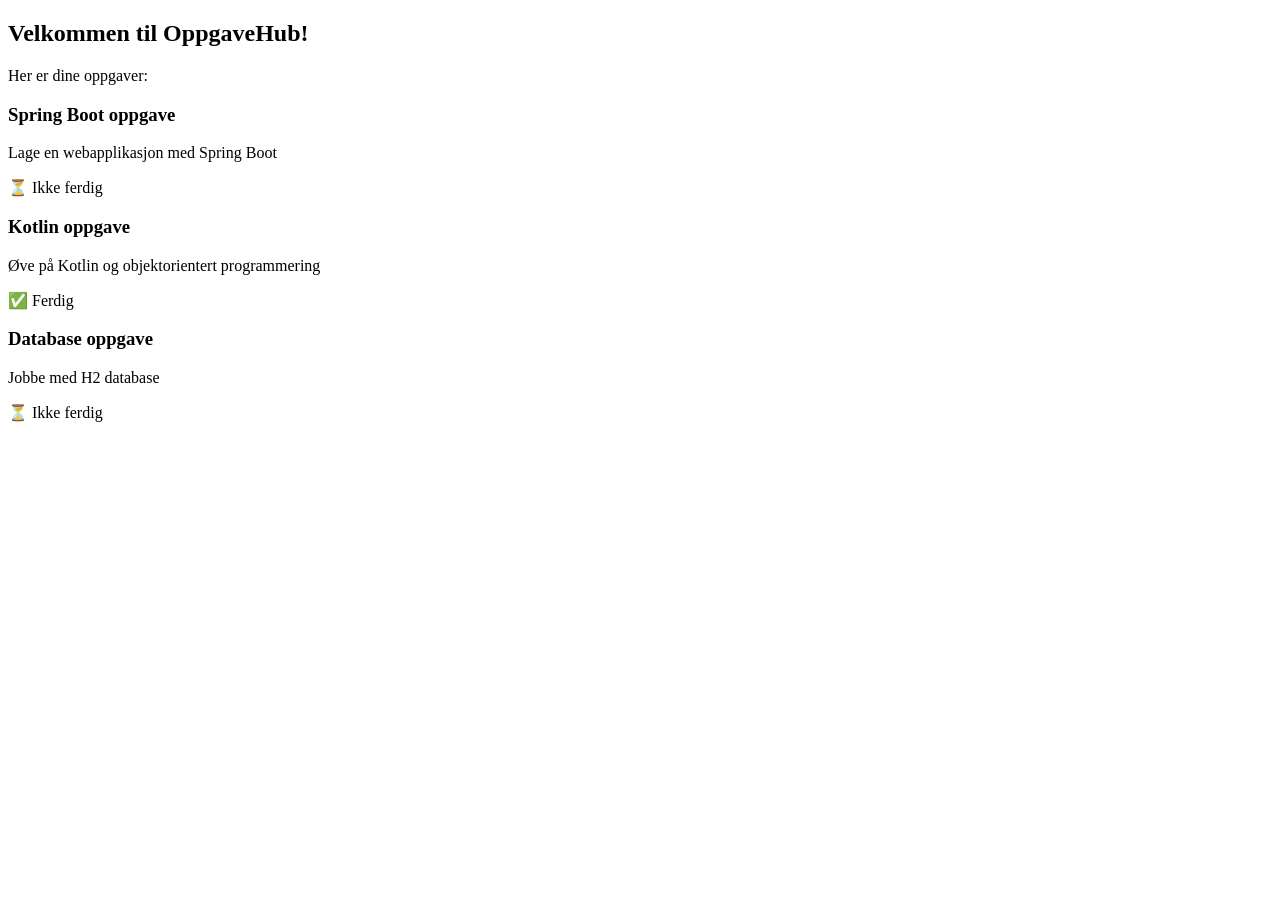
<file: src/main/resources/templates/index.html>
<!DOCTYPE html>
<html lang="no" xmlns:th="http://www.thymeleaf.org">

<head>
    <meta charset="UTF-8">
    <meta name="viewport" content="width=device-width, initial-scale=1.0">

    <title>OppgaveHub - Hjem</title>

    <link rel="stylesheet" th:href="@{/style.css}">
</head>

<body>

<header th:replace="~{fragments/fragments :: navbar}"></header>

<main class="container">

    <h2>Velkommen til OppgaveHub!</h2>

    <p>Her er dine oppgaver:</p>

    <section class="oppgaver">

        <article class="oppgave-card">
            <h3>Spring Boot oppgave</h3>
            <p>Lage en webapplikasjon med Spring Boot</p>
            <p>⏳ Ikke ferdig</p>
        </article>

        <article class="oppgave-card">
            <h3>Kotlin oppgave</h3>
            <p>Øve på Kotlin og objektorientert programmering</p>
            <p>✅ Ferdig</p>
        </article>

        <article class="oppgave-card">
            <h3>Database oppgave</h3>
            <p>Jobbe med H2 database</p>
            <p>⏳ Ikke ferdig</p>
        </article>

    </section>

</main>

<footer th:replace="~{fragments/fragments :: footer}"></footer>

</body>
</html>
</file>
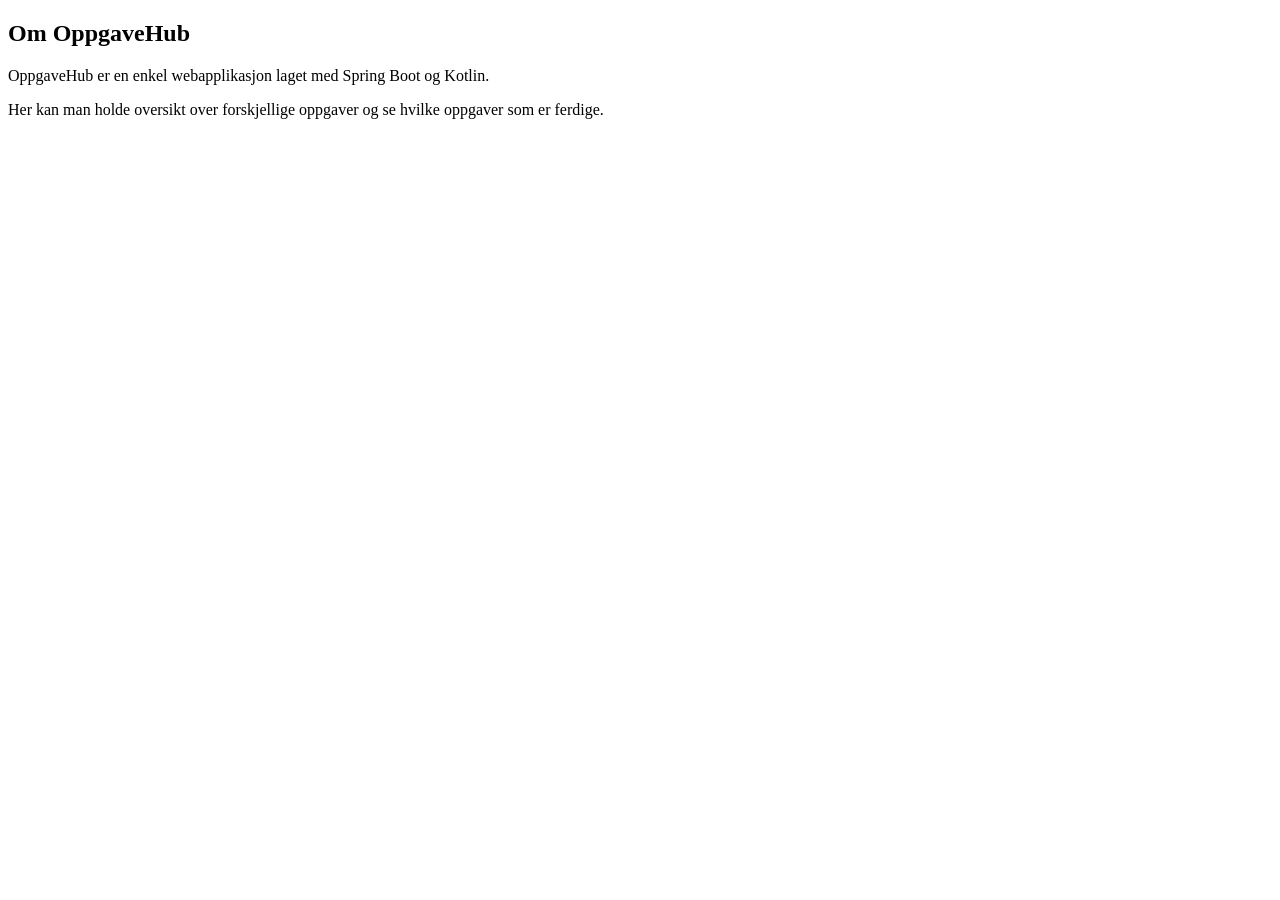
<file: src/main/resources/templates/om.html>
<!DOCTYPE html>
<html lang="no" xmlns:th="http://www.thymeleaf.org">

<head>
    <meta charset="UTF-8">
    <meta name="viewport" content="width=device-width, initial-scale=1.0">

    <title>Om oss - OppgaveHub</title>

    <link rel="stylesheet" th:href="@{/style.css}">
</head>

<body>

<header th:replace="~{fragments/fragments :: navbar}"></header>

<main class="container">

    <h2>Om OppgaveHub</h2>

    <p>
        OppgaveHub er en enkel webapplikasjon laget med Spring Boot og Kotlin.
    </p>

    <p>
        Her kan man holde oversikt over forskjellige oppgaver
        og se hvilke oppgaver som er ferdige.
    </p>

</main>

<footer th:replace="~{fragments/fragments :: footer}"></footer>

</body>
</html>
</file>
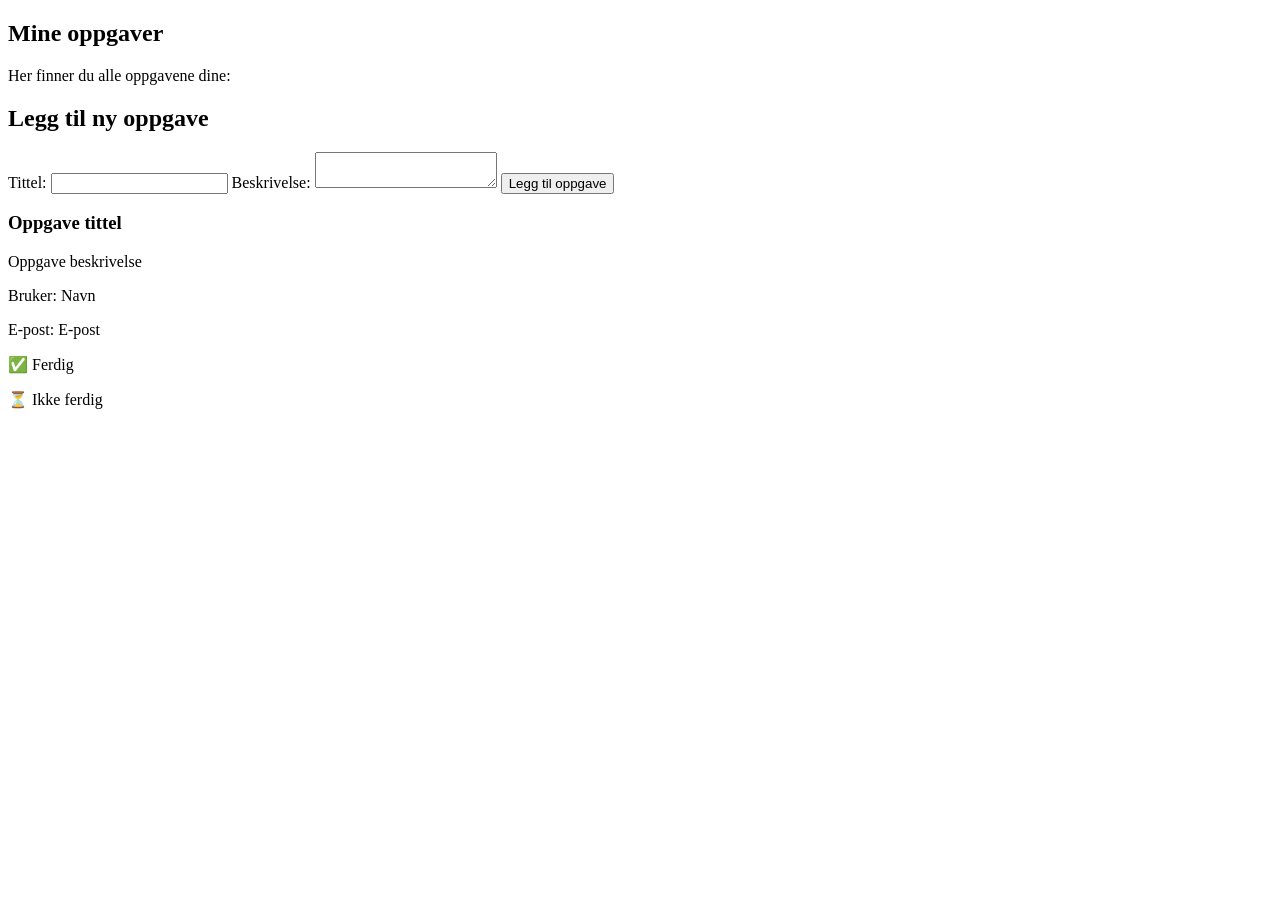
<file: src/main/resources/templates/oppgaver.html>
<!DOCTYPE html>
<html lang="no" xmlns:th="http://www.thymeleaf.org">

<head>
    <meta charset="UTF-8">
    <meta name="viewport" content="width=device-width, initial-scale=1.0">

    <title>OppgaveHub - Oppgaver</title>

    <link rel="stylesheet" th:href="@{/style.css}">
</head>

<body>

<header th:replace="~{fragments/fragments :: navbar}"></header>

<main class="container">

    <h2>Mine oppgaver</h2>

    <p>Her finner du alle oppgavene dine:</p>

    <section class="form-section">

        <h2>Legg til ny oppgave</h2>

        <form th:action="@{/oppgaver}" method="post">

            <label for="tittel">Tittel:</label>

            <input type="text"
                   id="tittel"
                   name="tittel"
                   required>

            <label for="beskrivelse">Beskrivelse:</label>

            <textarea id="beskrivelse"
                      name="beskrivelse"
                      required></textarea>

            <button type="submit">
                Legg til oppgave
            </button>

        </form>

    </section>

    <section class="oppgaver">

        <article class="oppgave-card"
                 th:each="oppgave : ${oppgaver}">

            <h3 th:text="${oppgave.tittel}">
                Oppgave tittel
            </h3>

            <p th:text="${oppgave.beskrivelse}">
                Oppgave beskrivelse
            </p>

            <p>
                Bruker:
                <span th:text="${oppgave.navn}">
                    Navn
                </span>
            </p>

            <p>
                E-post:
                <span th:text="${oppgave.epost}">
                    E-post
                </span>
            </p>

            <p th:if="${oppgave.ferdig}">
                ✅ Ferdig
            </p>

            <p th:unless="${oppgave.ferdig}">
                ⏳ Ikke ferdig
            </p>

        </article>

    </section>

</main>

<footer th:replace="~{fragments/fragments :: footer}"></footer>

</body>
</html>
</file>
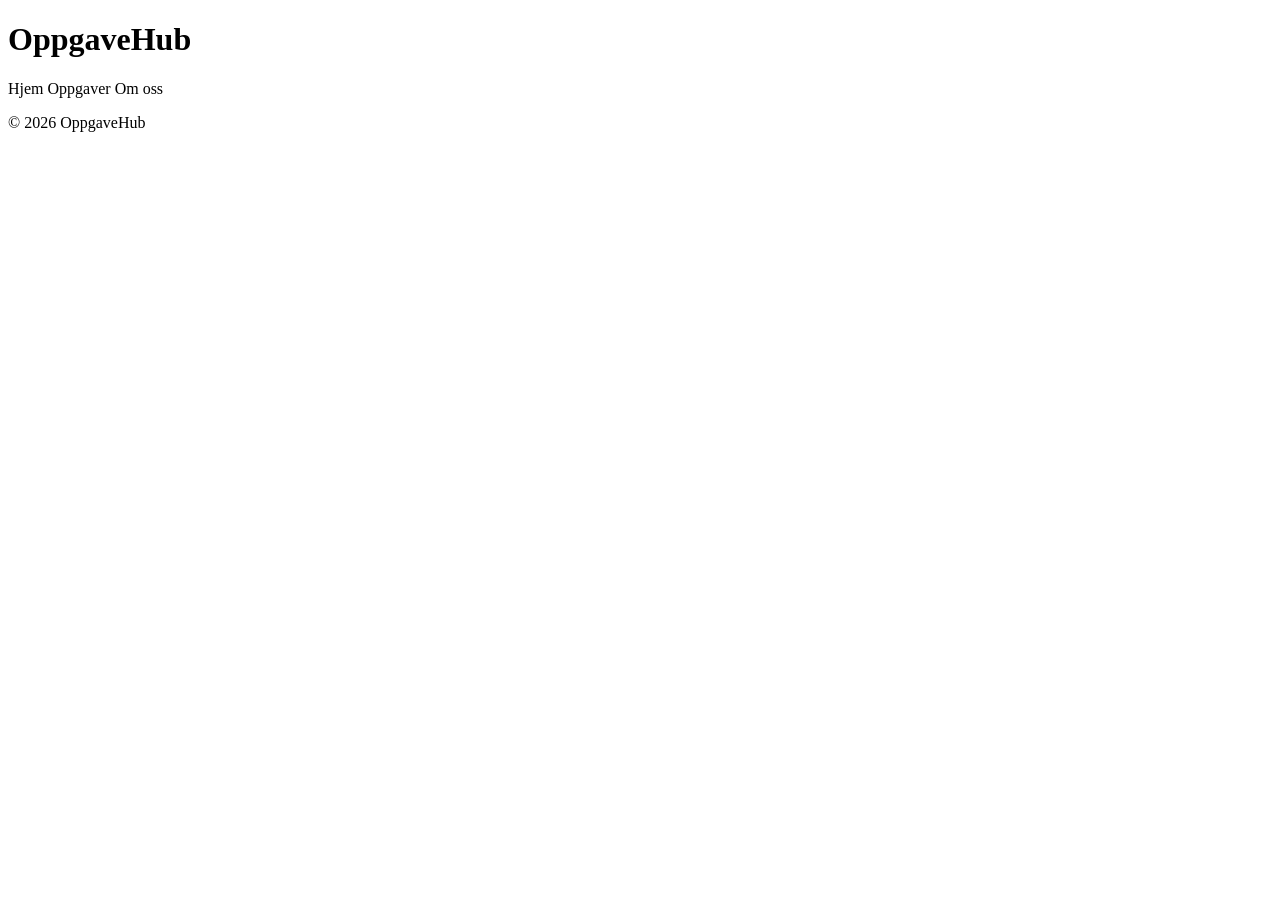
<file: src/main/resources/templates/fragments/fragments.html>
<!DOCTYPE html>
<html lang="no" xmlns:th="http://www.thymeleaf.org">

<body>

<header th:fragment="navbar">
    <h1>OppgaveHub</h1>

    <nav>
        <a th:href="@{/}">Hjem</a>
        <a th:href="@{/oppgaver}">Oppgaver</a>
        <a th:href="@{/om}">Om oss</a>
    </nav>
</header>

<footer th:fragment="footer">
    <p>&copy; 2026 OppgaveHub</p>
</footer>

</body>
</html>
</file>
